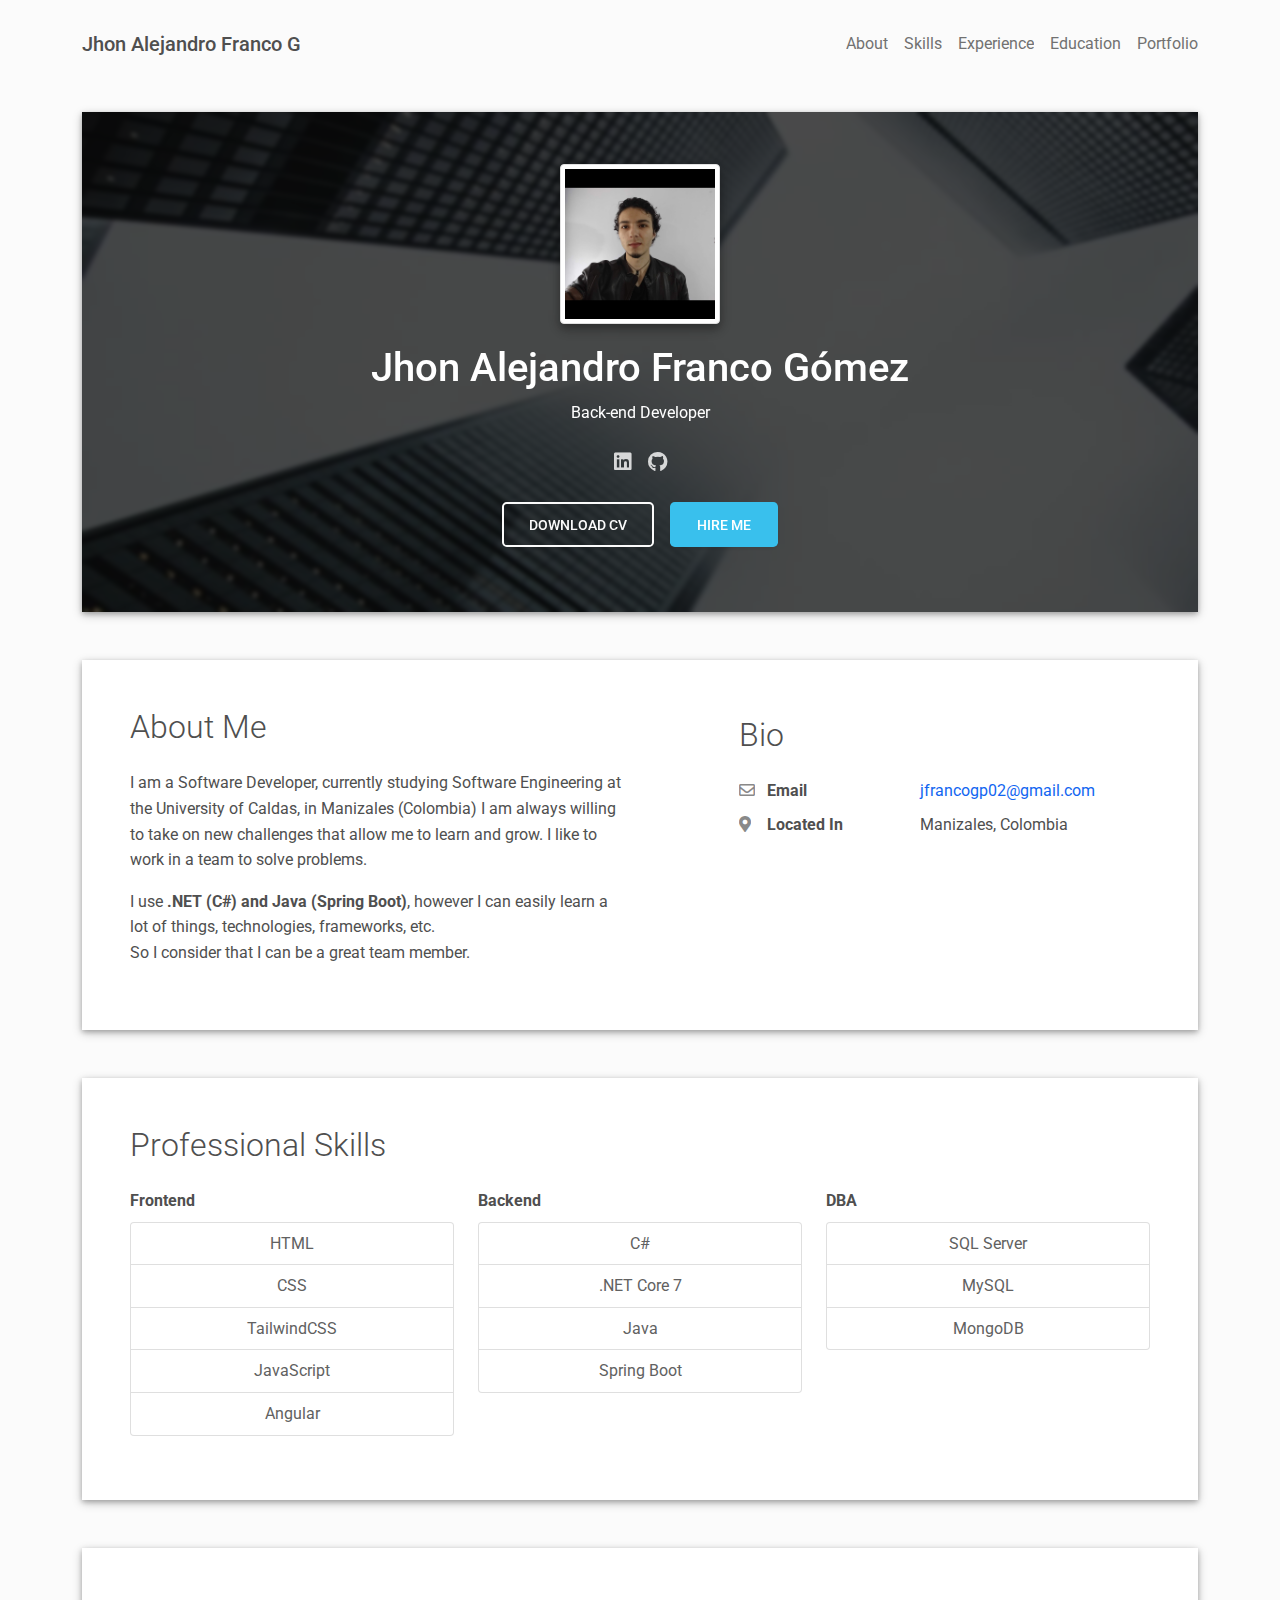
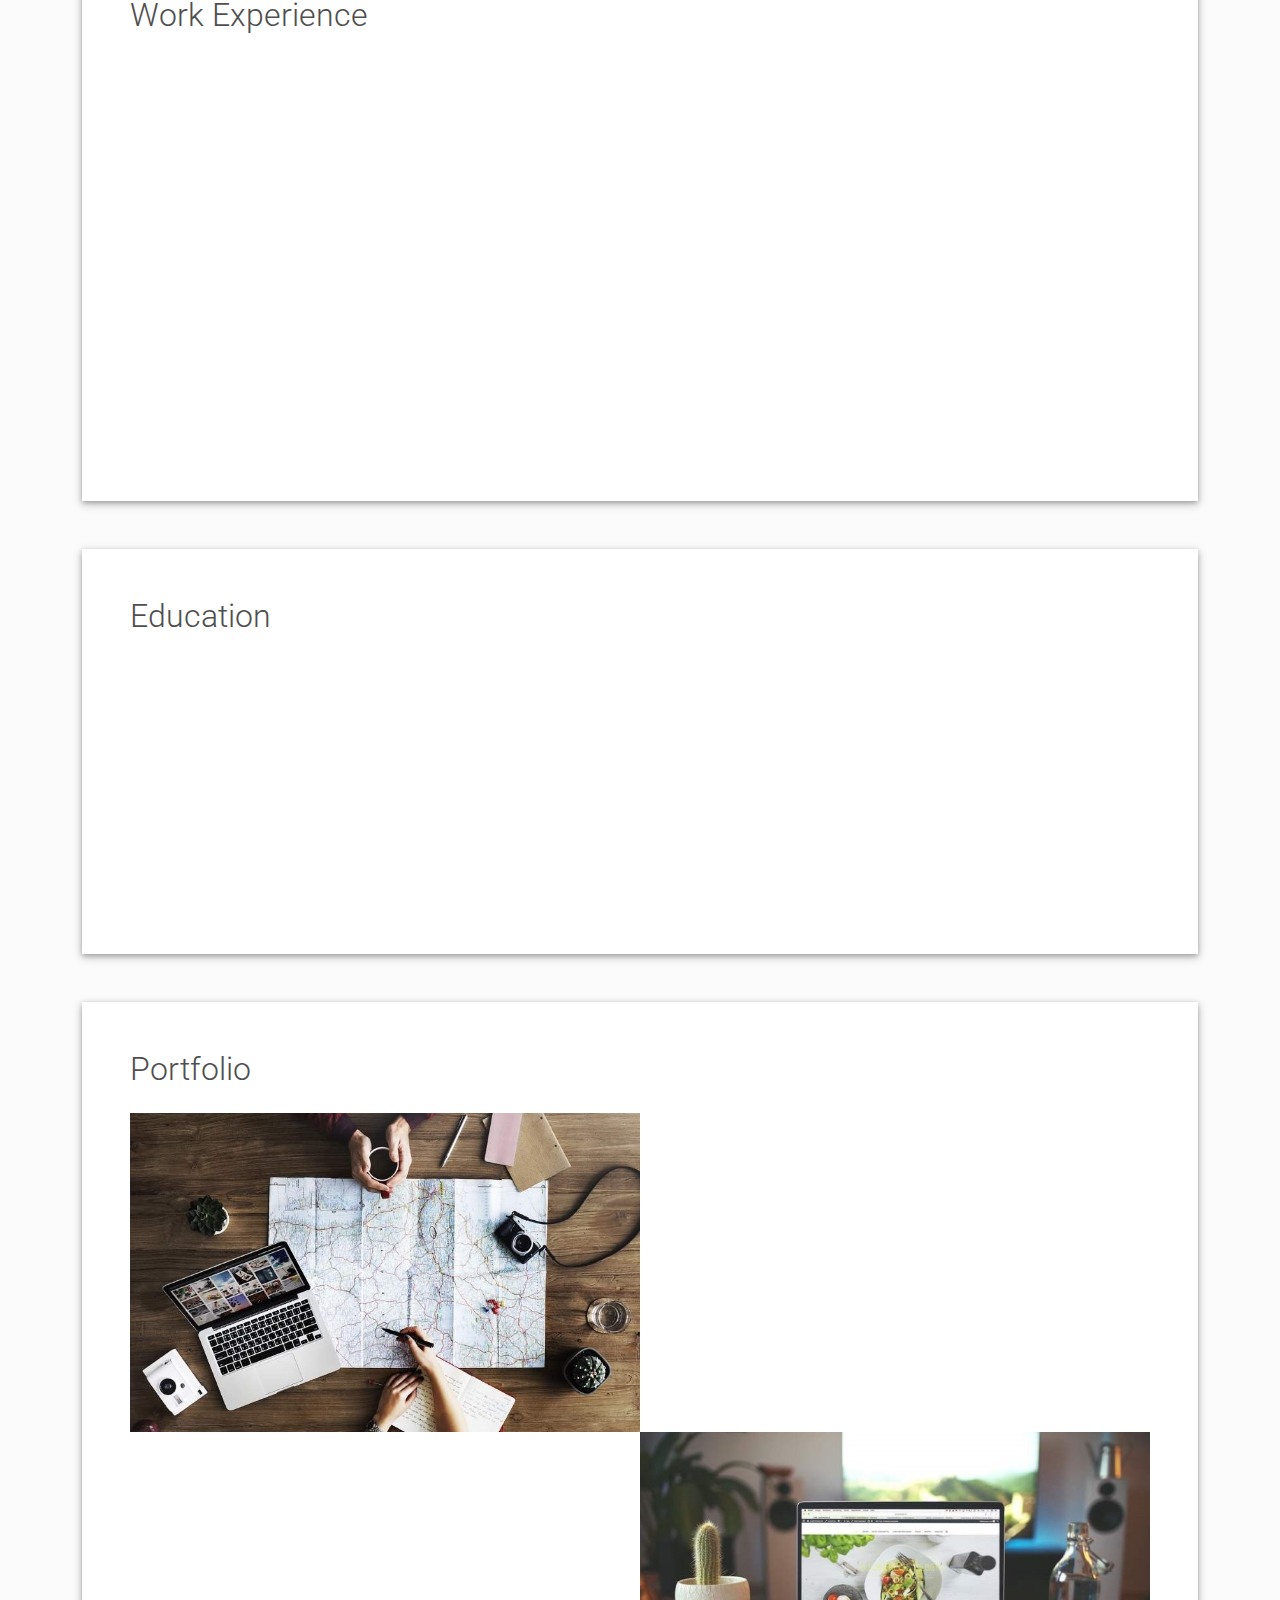
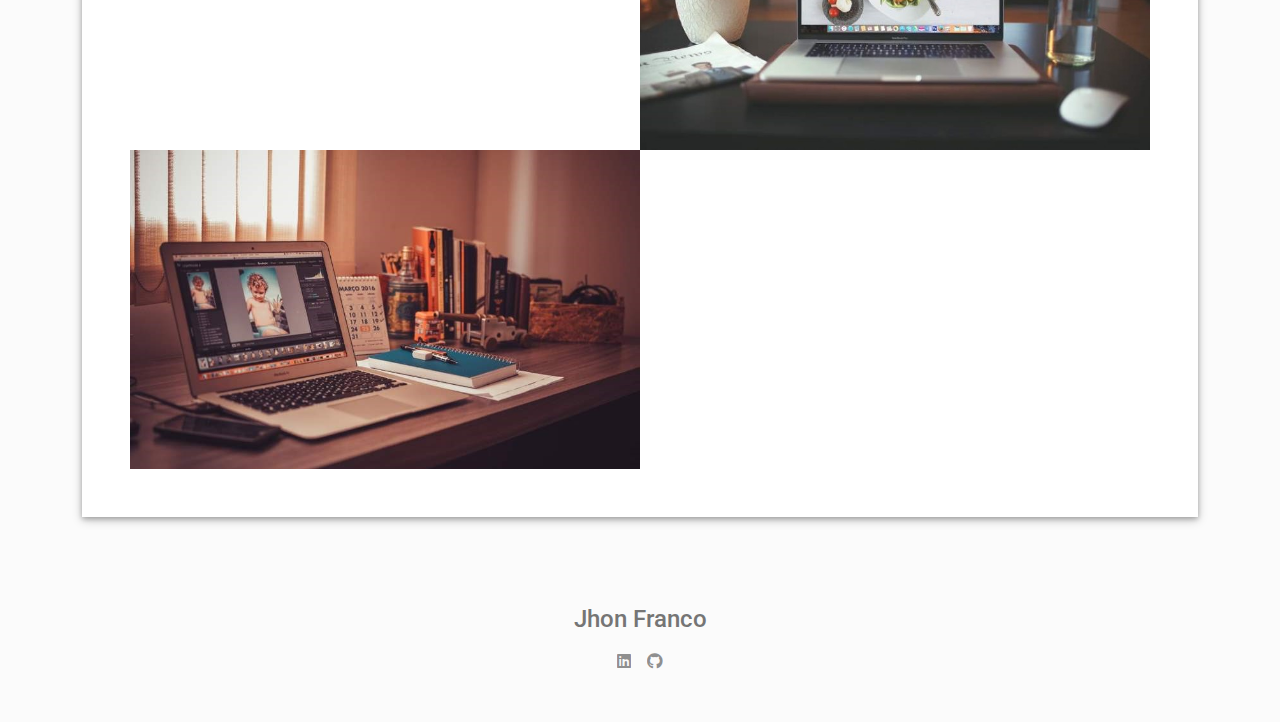
<file: index.html>
<!DOCTYPE html>
<html lang="en-US">

<head>
    <meta charset="UTF-8">
    <meta http-equiv="X-UA-Compatible" content="IE=edge">
    <meta name="viewport" content="width=device-width, initial-scale=1">
    <title>Jhon Franco</title>
    <link rel="preconnect" href="https://fonts.gstatic.com" crossorigin="crossorigin" />
    <link rel="preload" as="style"
        href="https://fonts.googleapis.com/css2?family=Poppins:wght@600&amp;family=Roboto:wght@300;400;500;700&amp;display=swap" />
    <link rel="stylesheet"
        href="https://fonts.googleapis.com/css2?family=Poppins:wght@600&amp;family=Roboto:wght@300;400;500;700&amp;display=swap"
        media="print" onload="this.media='all'" />
    <noscript>
        <link rel="stylesheet"
            href="https://fonts.googleapis.com/css2?family=Poppins:wght@600&amp;family=Roboto:wght@300;400;500;700&amp;display=swap" />
    </noscript>
    <link href="./css/font-awesome/css/all.min.css?ver=1.2.1" rel="stylesheet">
    <link href="./css/mdb.min.css?ver=1.2.1" rel="stylesheet">
    <link href="./css/aos.css?ver=1.2.1" rel="stylesheet">
    <link href="./css/main.css?ver=1.2.1" rel="stylesheet">
    <noscript>
        <style type="text/css">
            [data-aos] {
                opacity: 1 !important;
                transform: translate(0) scale(1) !important;
            }
        </style>
    </noscript>
</head>

<body class="bg-light" id="top">
    <header class="d-print-none">
        <div class="container text-center text-lg-left">
            <div class="pt-4 clearfix">
                <h1 class="site-title mb-0">Jhon Alejandro Franco G</h1>
                <div class="site-nav">
                    <nav role="navigation">
                        <ul class="nav justify-content-center">
                            <li class="nav-item"><a class="nav-link" href="#about" title="About"><span
                                        class="menu-title">About</span></a>
                            </li>
                            <li class="nav-item"><a class="nav-link" href="#skills" title="Skills"><span
                                        class="menu-title">Skills</span></a>
                            </li>
                            <li class="nav-item"><a class="nav-link" href="#experience" title="Experience"><span
                                        class="menu-title">Experience</span></a>
                            </li>
                            <li class="nav-item"><a class="nav-link" href="#education" title="Education"><span
                                        class="menu-title">Education</span></a>
                            </li>
                            <li class="nav-item"><a class="nav-link" href="#portfolio" title="Portfolio"><span
                                        class="menu-title">Portfolio</span></a>
                            </li>
                        </ul>
                    </nav>
                </div>
            </div>
        </div>
    </header>
    <div class="page-content">
        <div class="container">
            <div class="resume-container">
                <div class="shadow-1-strong bg-white my-5" id="intro">
                    <div class="bg-info text-white">
                        <div class="cover bg-image"><img src="images/header-background.jpg" />
                            <div class="mask" style="background-color: rgba(0, 0, 0, 0.7);backdrop-filter: blur(2px);">
                                <div class="text-center p-5">
                                    <div class="avatar p-1"><img class="img-thumbnail shadow-2-strong"
                                            src="images/avatar.jpg" width="160" height="160" /></div>
                                    <div class="header-bio mt-3">
                                        <div data-aos="zoom-in" data-aos-delay="0">
                                            <h2 class="h1">Jhon Alejandro Franco Gómez</h2>
                                            <p>Back-end Developer</p>
                                        </div>
                                        <div class="header-social mb-3 d-print-none" data-aos="zoom-in"
                                            data-aos-delay="200">
                                            <nav role="navigation">
                                                <ul class="nav justify-content-center">
                                                    <li class="nav-item"><a class="nav-link" target="_blank"
                                                            href="https://www.linkedin.com/in/jhonfranco/"
                                                            title="LinkedIn"><i class="fab fa-linkedin"></i><span
                                                                class="menu-title sr-only">LinkedIn</span></a>
                                                    </li>
                                                    <li class="nav-item"><a class="nav-link" target="_blank"
                                                            href="https://github.com/JhonF424" title="Github"><i
                                                                class="fab fa-github"></i><span
                                                                class="menu-title sr-only">Github</span></a>
                                                    </li>
                                                </ul>
                                            </nav>
                                        </div>
                                        <div class="d-print-none"><a
                                                class="btn btn-outline-light btn-lg shadow-sm mt-1 me-3"
                                                href="./jhon alejandro franco.pdf" data-aos="fade-right"
                                                data-aos-delay="700" target="_blank">Download CV</a><a
                                                class="btn btn-info btn-lg shadow-sm mt-1" href="#contact"
                                                data-aos="fade-left" data-aos-delay="700">Hire
                                                Me</a></div>
                                    </div>
                                </div>
                            </div>
                        </div>
                    </div>
                </div>
                <div class="shadow-1-strong bg-white my-5 p-5" id="about">
                    <div class="about-section">
                        <div class="row">
                            <div class="col-md-6">
                                <h2 class="h2 fw-light mb-4">About Me</h2>
                                <p>
                                    I am a Software Developer, currently studying Software Engineering at the University
                                    of Caldas, in Manizales (Colombia)
                                    I am always willing to take on new challenges that allow me to learn and grow. I
                                    like to
                                    work in a
                                    team to solve problems.</p>

                                <p>I use <strong>.NET (C#) and Java (Spring Boot)</strong>, however I can easily learn a
                                    lot
                                    of things,
                                    technologies,
                                    frameworks, etc.
                                    <br>
                                    So I consider that I can be a great team member.
                                </p>
                            </div>
                            <div class="col-md-5 offset-lg-1">
                                <div class="row mt-2">
                                    <h2 class="h2 fw-light mb-4">Bio</h2>
                                    <div class="col-sm-5">
                                        <div class="pb-2 fw-bolder"><i class="far fa-envelope pe-2 text-muted"
                                                style="width:24px;opacity:0.85;"></i> Email
                                        </div>
                                    </div>
                                    <div class="col-sm-7">
                                        <a href="mailto:jfrancogp02@gmail.com">jfrancogp02@gmail.com</a>
                                    </div>
                                    <div class="col-sm-5">
                                        <div class="pb-2 fw-bolder"><i class="fas fa-map-marker-alt pe-2 text-muted"
                                                style="width:24px;opacity:0.85;"></i> Located In
                                        </div>
                                    </div>
                                    <div class="col-sm-7">
                                        <div class="pb-2">Manizales, Colombia</div>
                                    </div>
                                </div>
                            </div>
                        </div>
                    </div>
                </div>
                <div class="shadow-1-strong bg-white my-5 p-5" id="skills">
                    <div class="skills-section">
                        <h2 class="h2 fw-light mb-4">Professional Skills</h2>
                        <div class="row">
                            <div class="col-md-4">
                                <div class="mb-3"><span class="fw-bolder">Frontend</span>
                                    <div class="my-2">
                                        <div class="list-group text-center">
                                            <a class="list-group-item list-group-item-action">HTML</a>
                                            <a class="list-group-item list-group-item-action">CSS</a>
                                            <a class="list-group-item list-group-item-action">TailwindCSS</a>
                                            <a class="list-group-item list-group-item-action">JavaScript</a>
                                            <a class="list-group-item list-group-item-action">Angular</a>
                                        </div>
                                    </div>
                                </div>

                            </div>
                            <div class="col-md-4">
                                <div class="mb-3"><span class="fw-bolder">Backend</span>
                                    <div class="my-2">
                                        <div class="list-group text-center">
                                            <a class="list-group-item list-group-item-action">C#</a>
                                            <a class="list-group-item list-group-item-action">.NET Core 7</a>
                                            <a class="list-group-item list-group-item-action">Java</a>
                                            <a class="list-group-item list-group-item-action">Spring Boot</a>
                                        </div>
                                    </div>
                                </div>
                            </div>
                            <div class="col-md-4">
                                <div class="mb-3">
                                    <span class="fw-bolder">DBA</span>
                                    <div class="my-2">
                                        <div class="list-group text-center">
                                            <a class="list-group-item list-group-item-action">SQL Server</a>
                                            <a class="list-group-item list-group-item-action">MySQL</a>
                                            <a class="list-group-item list-group-item-action">MongoDB</a>
                                        </div>
                                    </div>
                                </div>
                            </div>
                        </div>
                    </div>
                </div>
                <div class="shadow-1-strong bg-white my-5 p-5" id="experience">
                    <div class="work-experience-section">
                        <h2 class="h2 fw-light mb-4">Work Experience</h2>
                        <div class="timeline">
                            <div class="timeline-card timeline-card-info" data-aos="fade-in" data-aos-delay="0">
                                <div class="timeline-head px-4 pt-3">
                                    <div class="h5">Backend Lead Developer<span class="text-muted h6"> as
                                            Freelance</span>
                                    </div>
                                </div>
                                <div class="timeline-body px-4 pb-4">
                                    <div class="text-muted text-small mb-3">March 2023 - Current</div>
                                    <div>
                                        <p> I am a backend development leader in a team of
                                            developers. We are working on a Wiki application. My
                                            responsibility is to guide the team in the development
                                            and provide solutions to the requirements of the
                                            application. </p>
                                    </div>
                                </div>
                            </div>
                            <div class="timeline-card timeline-card-info" data-aos="fade-in" data-aos-delay="0">
                                <div class="timeline-head px-4 pt-3">
                                    <div class="h5">Systems Intern<span class="text-muted h6"> at IPS Universitaria de
                                            Caldas</span>
                                    </div>
                                </div>
                                <div class="timeline-body px-4 pb-4">
                                    <div class="text-muted text-small mb-3">Oct 2022 - Dic 2022</div>
                                    <div>
                                        <p>I was an engineering intern, in the department of Systems of IPS
                                            Universitaria de Caldas.</p>
                                        <p>
                                            I performed part-time functions among which are tasks such as, assistance
                                            with
                                            maintenance,
                                            participation maintenance, participation in development projects, SQL
                                            database
                                            projects, SQL
                                            database administration, and on-site support.</p>
                                    </div>
                                </div>
                            </div>
                        </div>
                    </div>
                </div>
                <div class="shadow-1-strong bg-white my-5 p-5" id="education">
                    <div class="education-section">
                        <h2 class="h2 fw-light mb-4">Education</h2>
                        <div class="timeline">
                            <div class="timeline-card timeline-card-success" data-aos="fade-in" data-aos-delay="0">
                                <div class="timeline-head px-4 pt-3">
                                    <div class="h5">Systems Engineering <span class="text-muted h6">from Caldas
                                            University</span></div>
                                </div>
                                <div class="timeline-body px-4 pb-4">
                                    <div class="text-muted text-small mb-3">2020 - Current</div>
                                    <div>Software Engineering Student
                                    </div>
                                </div>
                            </div>
                            <div class="timeline-card timeline-card-success" data-aos="fade-in" data-aos-delay="200">
                                <div class="timeline-head px-4 pt-3">
                                    <div class="h5">Mechanical maintenance technician <span class="text-muted h6">from
                                            Autonomous
                                            University of Manizales</span>
                                    </div>
                                    <div class="text-muted text-small mb-3">2018 - 2019</div>
                                    <div>Graduated as industrial mechanical maintenance technician
                                    </div>
                                </div>
                            </div>
                        </div>
                    </div>
                </div>
                <div class="shadow-1-strong bg-white my-5 p-5 d-print-none" id="portfolio">
                    <div class="portfolio-section">
                        <h2 class="h2 fw-light mb-4">Portfolio</h2>
                        <!--<p class="display-5">Under construction...</p>
                        <p><small>But you can look at my <a
                                    href="https://github.com/JhonF424?tab=repositories">GitHub</a> repos for some code
                                examples</small></p> -->
                        <div class="row g-0">
                            <div class="col-md-6"><a target="_blank"><img class="img-fluid" src="images/project-1.jpg"
                                        width="800" height="500" /></a></div>
                            <div class="col-md-6 d-flex align-items-center" data-aos="fade-left" data-aos-delay="100">
                                <div class="m-4 mt-md-2">
                                    <p class="text-teal text-small">Demo Tech Stack</p>
                                    <h3>Demo Project</h3>
                                    <p class="text-muted">Lorem ipsum dolor sit amet consectetur adipisicing elit.
                                        Consequatur, doloremque
                                        explicabo reprehenderit saepe illo vero quibusdam ea neque provident dolore,
                                        perspiciatis dolorem
                                        iste minus exercitationem eveniet laudantium accusamus consectetur libero!</p>
                                </div>
                            </div>
                        </div>
                        <div class="row g-0 portfolio-reverse">
                            <div class="col-md-6 d-flex align-items-center" data-aos="fade-right" data-aos-delay="100">
                                <div class="m-4 mt-md-2 text-end">
                                    <p class="text-teal text-small">Demo Tech Stack</p>
                                    <h3>Demo Project</h3>
                                    <p class="text-muted">Lorem ipsum dolor sit, amet consectetur adipisicing elit.
                                        Possimus cumque minus
                                        eveniet rem sed dolore ea, quisquam aliquam assumenda, voluptatem fugiat nobis,
                                        et iste quod aliquid
                                        deserunt recusandae non animi.</p>
                                </div>
                            </div>
                            <div class="col-md-6"><a target="_blank"><img class="img-fluid" src="images/project-2.jpg"
                                        width="800" height="500" /></a></div>
                        </div>
                        <div class="row g-0">
                            <div class="col-md-6"><a target="_blank"><img class="img-fluid" src="images/project-3.jpg"
                                        width="800" height="500" /></a></div>
                            <div class="col-md-6 d-flex align-items-center" data-aos="fade-left" data-aos-delay="100">
                                <div class="m-4 mt-md-2">

                                    <p class="text-teal text-small">Demo Tech Stack</p>
                                    <h3>Demo Project</h3>
                                    <p class="text-muted">Lorem ipsum dolor sit amet consectetur adipisicing elit.
                                        Consequatur, doloremque
                                        explicabo reprehenderit saepe illo vero quibusdam ea neque provident dolore,
                                        perspiciatis dolorem
                                        iste minus exercitationem eveniet laudantium accusamus consectetur libero!</p>
                                </div>
                            </div>
                        </div>
                    </div>
                </div>
            </div>
        </div>
    </div>
    <footer class="pt-4 pb-4 text-muted text-center d-print-none">
        <div class="container">
            <div class="my-3">
                <div class="h4">Jhon Franco</div>
                <div class="footer-nav">
                    <nav role="navigation">
                        <ul class="nav justify-content-center">
                            <li class="nav-item"><a class="nav-link" target="_blank"
                                    href="https://www.linkedin.com/in/jhonfranco/" title="LinkedIn"><i
                                        class="fab fa-linkedin"></i><span class="menu-title sr-only">LinkedIn</span></a>
                            </li>
                            <li class="nav-item"><a class="nav-link" target="_blank" href="https://github.com/JhonF424"
                                    title="Github"><i class="fab fa-github"></i><span
                                        class="menu-title sr-only">Github</span></a>
                            </li>
                        </ul>
                    </nav>
                </div>
            </div>
        </div>
    </footer>
    <script src="scripts/mdb.min.js?ver=1.2.1"></script>
    <script src="scripts/aos.js?ver=1.2.1"></script>
    <script src="scripts/main.js?ver=1.2.1"></script>
</body>

</html>
</file>
<file: css/main.css>
/* Timeline custom component */
.timeline-card {
  position: relative;
  margin-left: 16px; }

.timeline-card:before {
  content: '';
  display: inline-block;
  position: absolute;
  background-color: #fff;
  border-radius: 100%;
  width: 24px;
  height: 24px;
  top: 16px;
  left: -12px;
  border: 5px solid;
  z-index: 2; }

.timeline-body {
  border-left: 2px solid #E6E9ED; }

.timeline-card-primary:before {
  border-color: var(--bs-primary); }

.timeline-card-info:before {
  border-color: var(--bs-info); }

.timeline-card-secondary:before {
  border-color: var(--bs-secondary); }

.timeline-card-success:before {
  border-color: var(--bs-teal); }

html {
  scroll-behavior: smooth; }

html, body {
  overflow-x: hidden; }

.container {
  max-width: 1140px; }

.site-title {
  font-size: 1.25rem;
  line-height: 2.5rem; }

.nav-link {
  padding: 0;
  font-size: 1rem;
  line-height: 2.5rem;
  color: inherit;
  opacity: 0.8; }

.header-social .nav-link {
  font-size: 1.25rem; }

.nav-link:hover,
.nav-link:focus {
  color: inherit;
  opacity: 1; }

.nav-item + .nav-item {
  margin-left: 1rem; }

.cover {
  height: 500px; }

.cover > img {
  -o-object-fit: cover;
     object-fit: cover;
  width: auto; }

.progress-bar {
  text-transform: uppercase;
  font-size: 10px;
  letter-spacing: 1px; }

.text-small {
  font-size: 0.85rem; }

.text-teal {
  color: var(--bs-teal); }

footer a:not(.nav-link) {
  color: inherit;
  border-bottom: 1px dashed;
  text-decoration: none;
  cursor: pointer; }

@media (min-width: 48em) {
  .site-title {
    float: left; }
  .site-nav {
    float: right; } }

@media (max-width: 767px) {
  /* disable animations on mobile */
  [data-aos] {
    opacity: 1 !important;
    transform: translate(0) scale(1) !important; }
  .p-5 {
    padding: 2.5rem 2rem !important; }
  .portfolio-section .m-5 {
    margin: 2rem 0 1rem !important; }
  .portfolio-reverse {
    flex-direction: column-reverse; }
  .portfolio-reverse .text-end {
    text-align: start !important; } }

@media print {
  [data-aos] {
    opacity: 1 !important;
    transform: translate(0) scale(1) !important; }
  body.bg-light {
    background-color: #fff !important; }
  .container {
    width: auto;
    max-width: 100%;
    padding: 0; }
  .cover {
    height: 360px;
    margin-bottom: 1.5rem; }
  .cover > img {
    display: none; }
  .shadow-1-strong {
    box-shadow: none !important; }
  .resume-container > .my-5 {
    margin: 0 !important; }
  .my-5.p-5 {
    padding: 1.5rem 0 !important; }
  .about-section {
    padding: 0 !important; }
  .skills-section,
  .work-experience-section,
  .education-section,
  .portfolio-section,
  .reference-section,
  .contact-section {
    padding: 0 !important; }
  .page-break {
    padding-top: 5rem;
    page-break-before: always; } }
</file>
